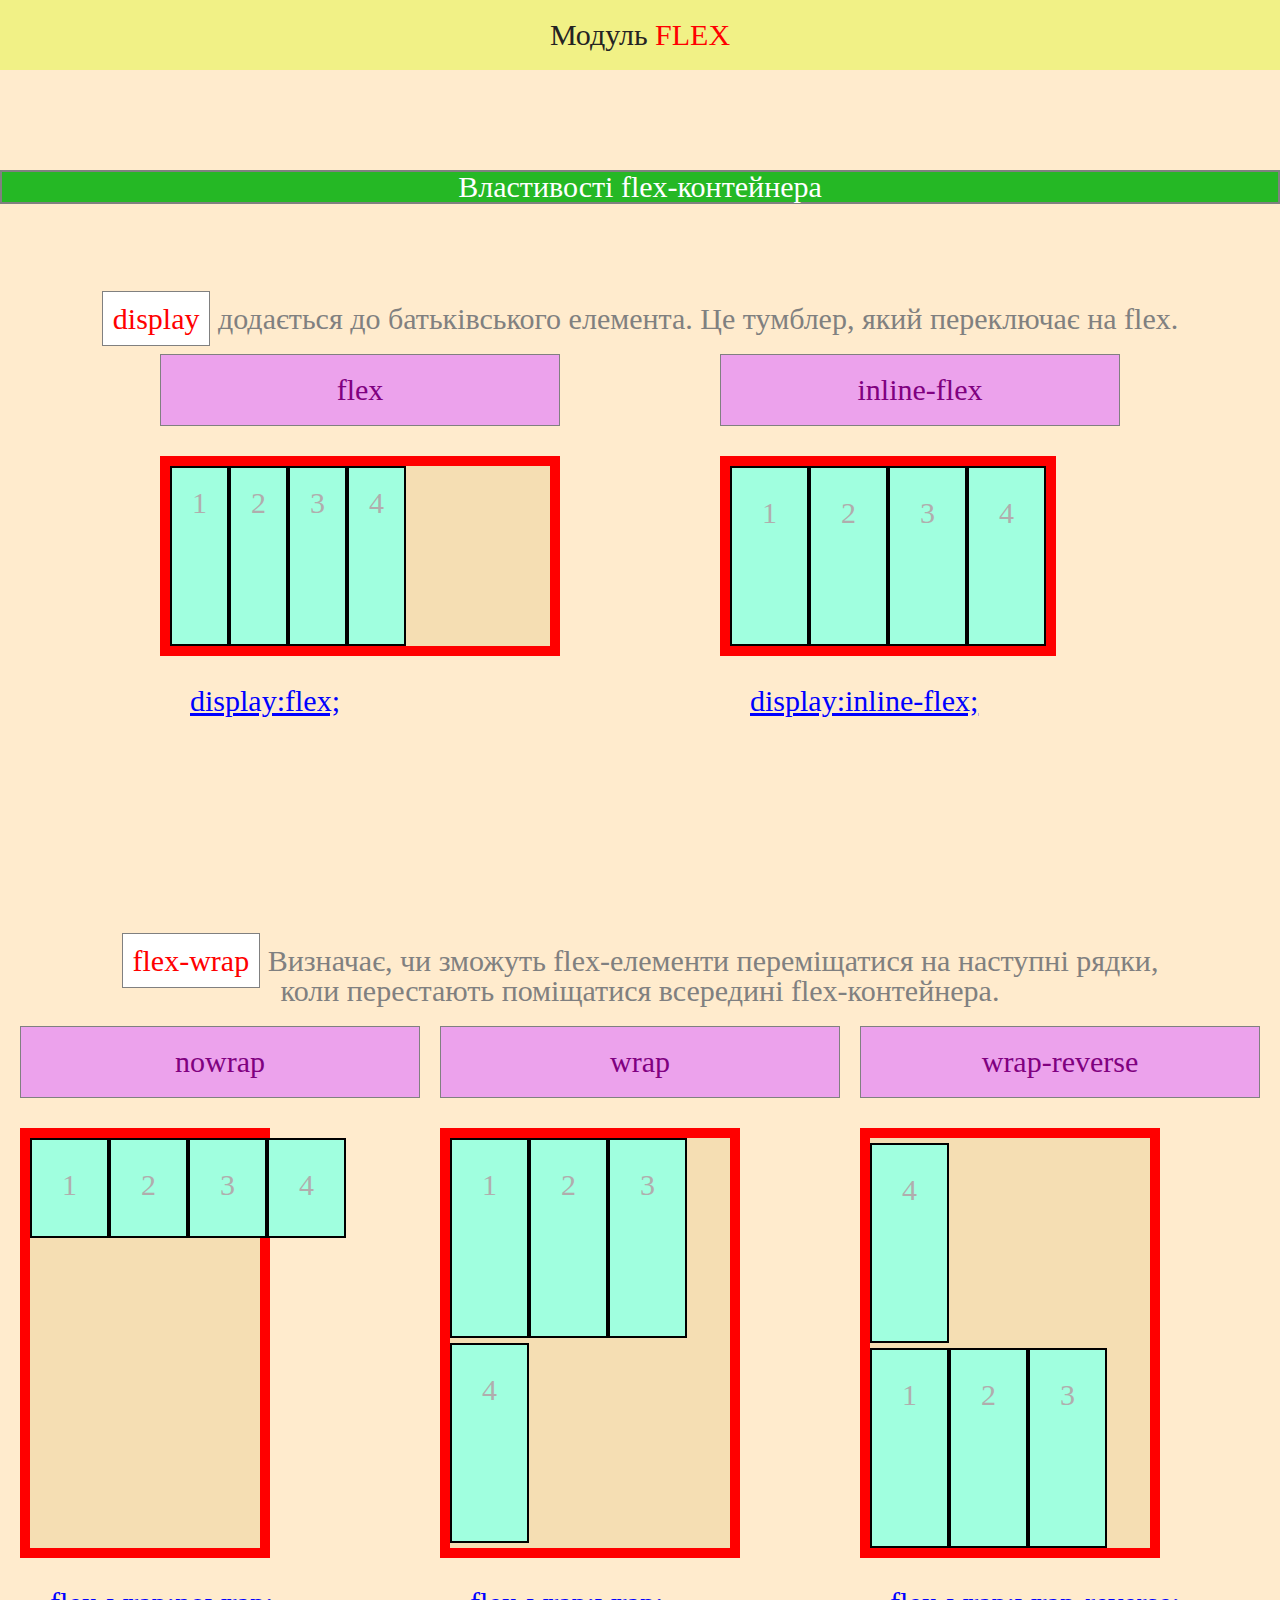
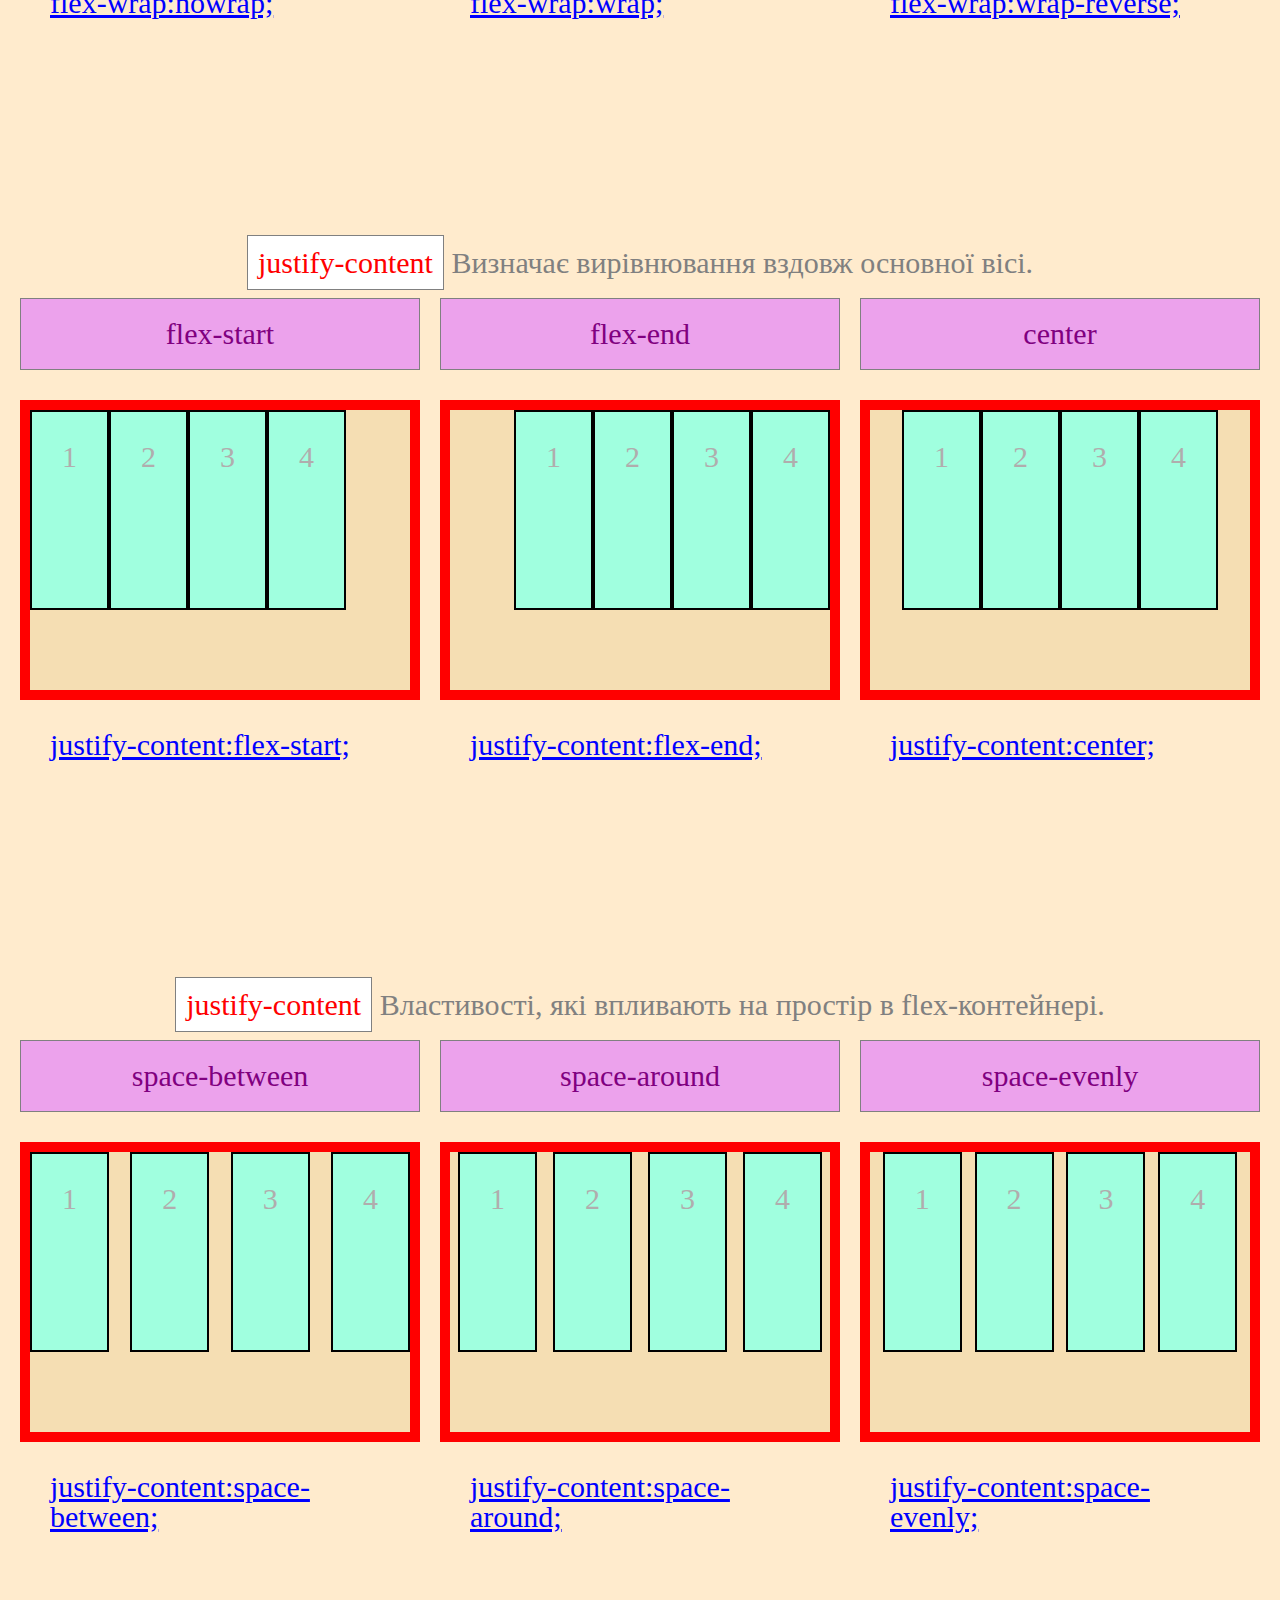
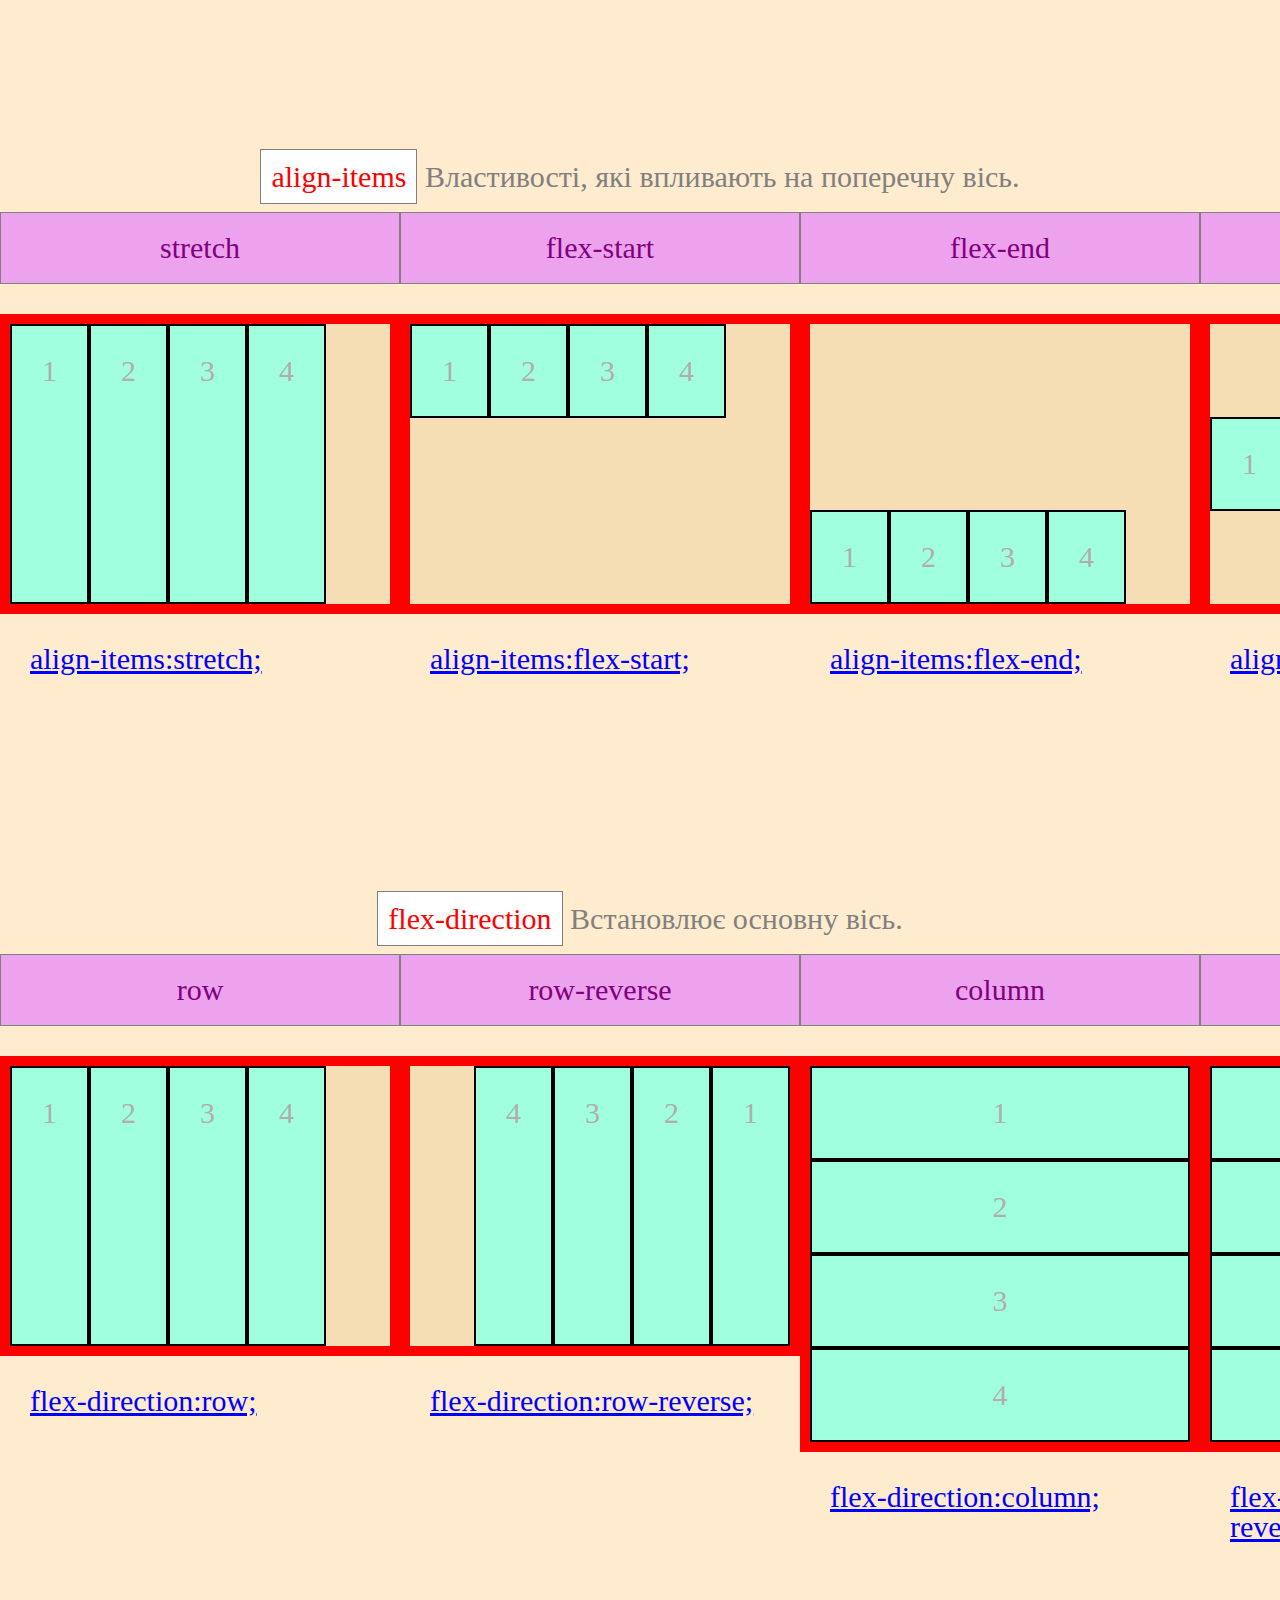
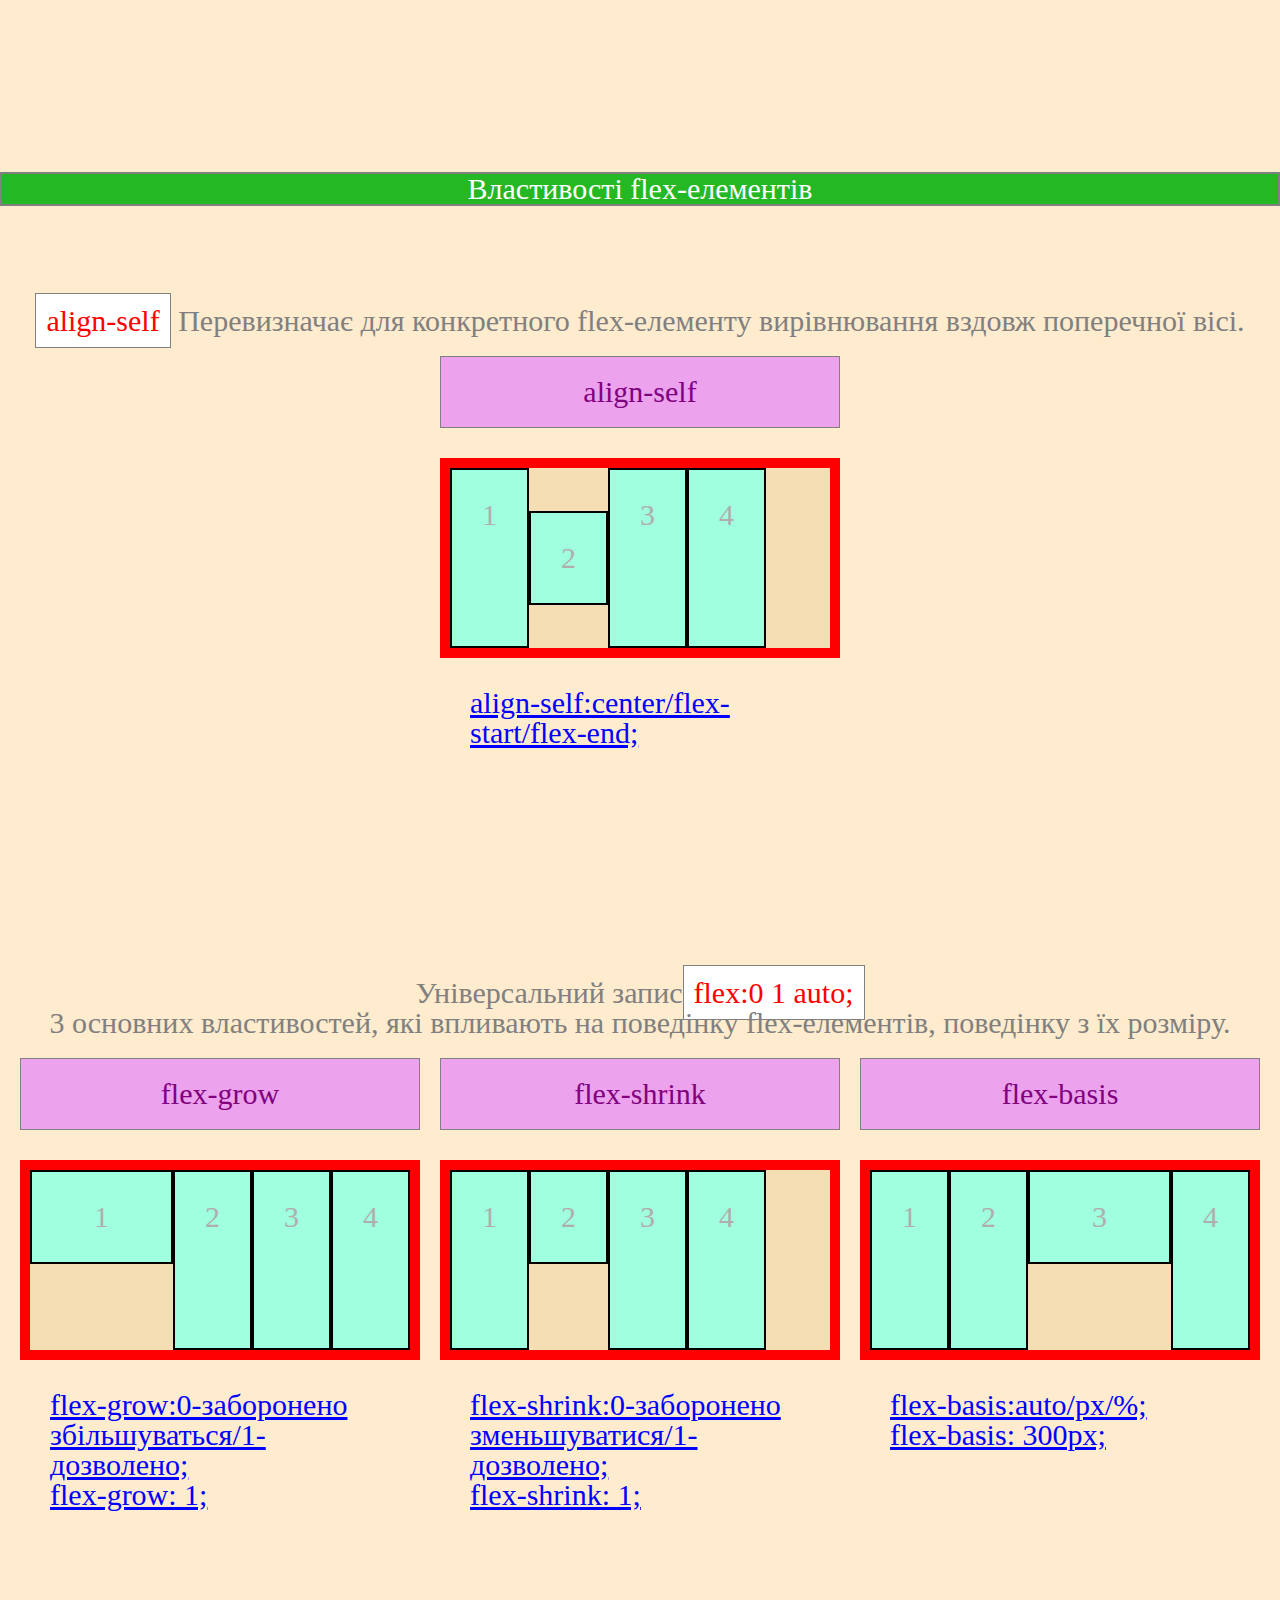
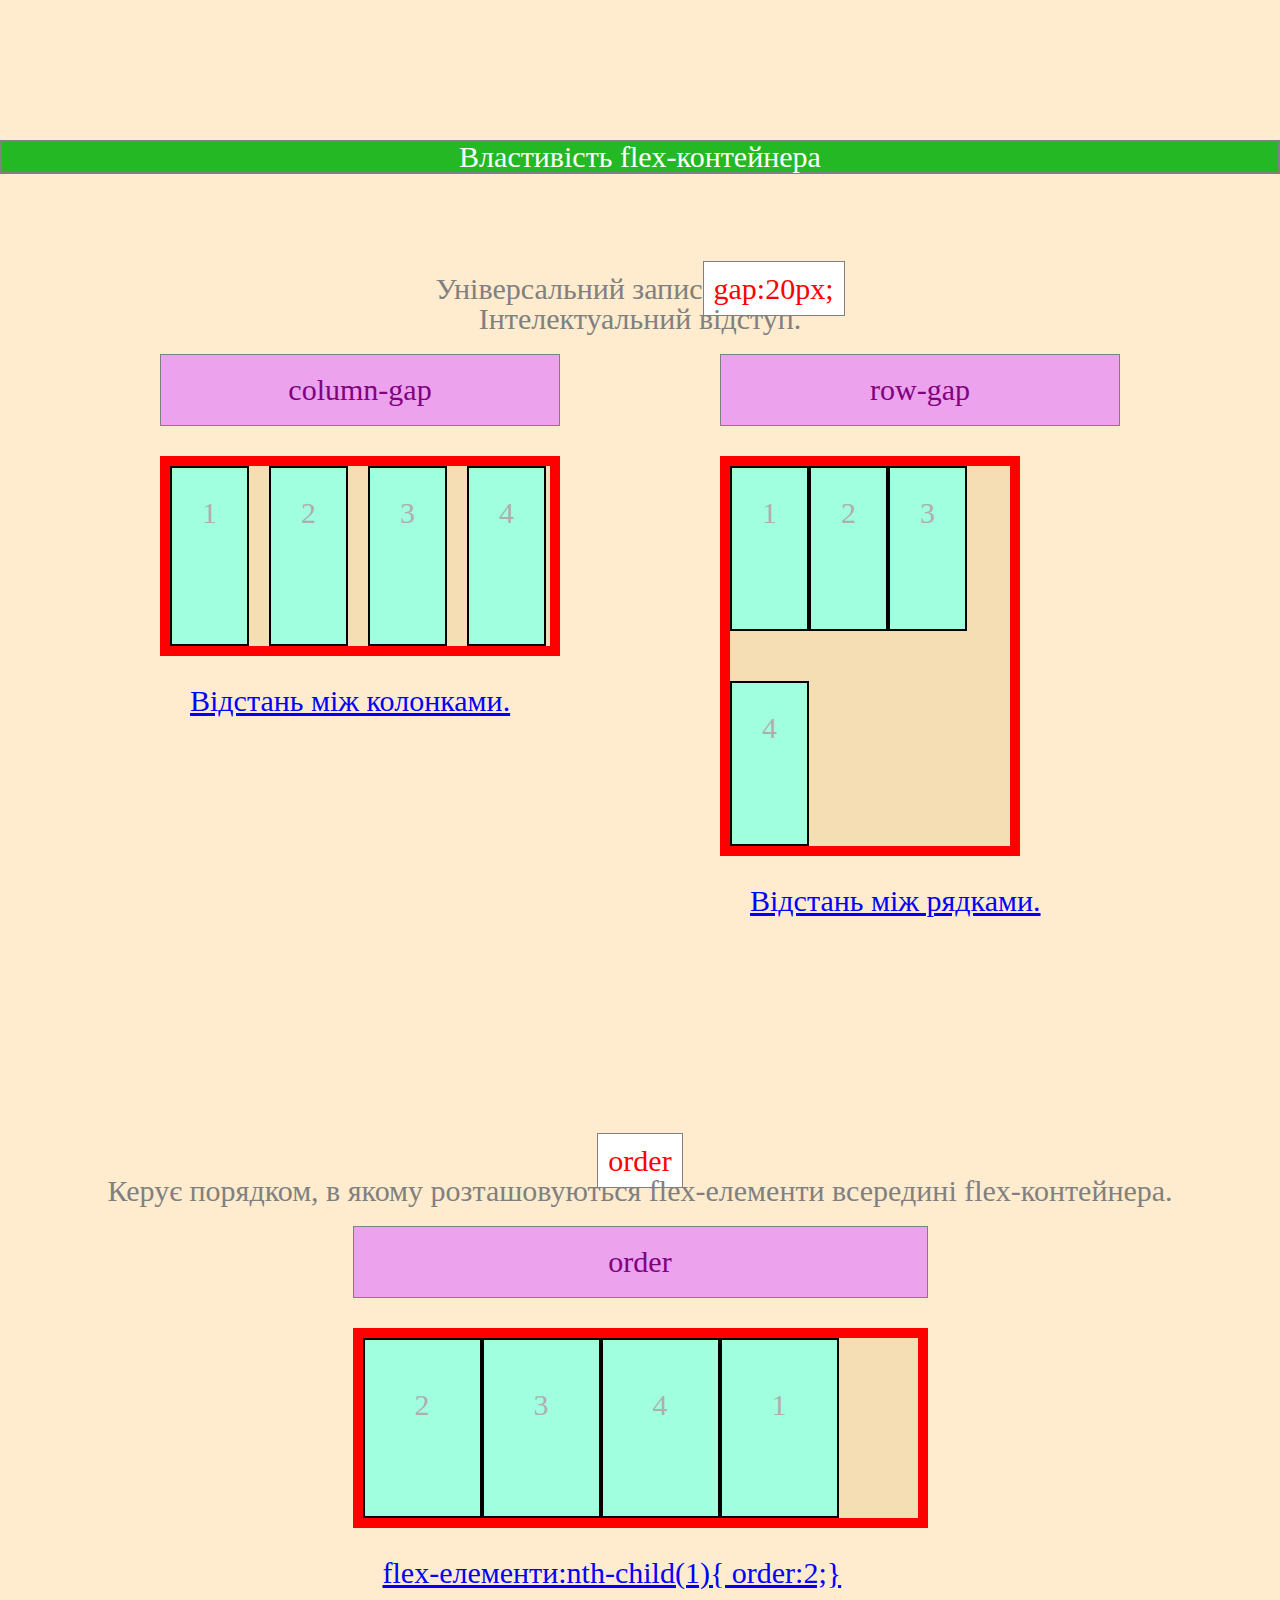
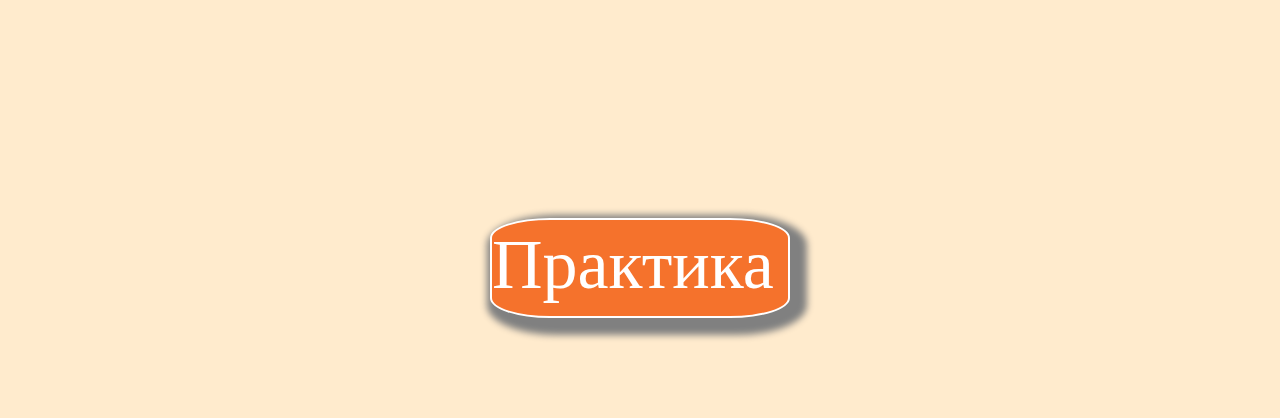
<file: lesson_14/index.html>
<!DOCTYPE html>
<html lang="zxx">

<head>
   <meta charset="UTF-8">
   <meta http-equiv="X-UA-Compatible" content="IE=edge">
   <meta name="viewport" content="width=device-width, initial-scale=1.0">
   <link rel="stylesheet" href="css/reset.css">
   <title>lesson 14</title>
</head>

<body>
   <div class="wrapper">
      <header class="header">
         <h1 class="header__title">
            Модуль <span class="header__span">FLEX</span>
         </h1>
      </header>
      <main class="page">
         <div class="page__container">
            <div class="block">
               <!-- Перший блок -->
               <!-- Властивості flex-контейнера -->
               <div class="properties">
                  <h2>Властивості flex-контейнера</h2>
               </div>
               <div class="block__definition"><span class="block__d">display</span> додається до батьківського
                  елемента. Це тумблер, який переключає на flex.
               </div>
               <div class="square">
                  <div class="display">
                     <div class="display__name">flex</div>
                     <div class="display__flex items">
                        <div class="items__item">1</div>
                        <div class="items__item">2</div>
                        <div class="items__item">3</div>
                        <div class="items__item">4</div>
                     </div>
                     <div class="display__text">display:flex;</div>
                  </div>
                  <div class="display">
                     <div class="display__name">inline-flex</div>
                     <div class="display__inline-flex items">
                        <div class="items__item">1</div>
                        <div class="items__item">2</div>
                        <div class="items__item">3</div>
                        <div class="items__item">4</div>
                     </div>
                     <div class="display__text">display:inline-flex;</div>
                  </div>
               </div>
               <!-- Другий блок -->
               <div class="block__definition"><span class="block__d">flex-wrap</span> Визначає, чи зможуть flex-елементи
                  переміщатися на наступні рядки,<br> коли перестають поміщатися всередині flex-контейнера.
               </div>
               <div class="square">
                  <div class="display">
                     <div class="display__name">nowrap</div>
                     <div class="display__nowrap items">
                        <div class="items__item">1</div>
                        <div class="items__item">2</div>
                        <div class="items__item">3</div>
                        <div class="items__item">4</div>
                     </div>
                     <div class="display__text">flex-wrap:nowrap;</div>
                  </div>
                  <div class="display">
                     <div class="display__name">wrap</div>
                     <div class="display__wrap items">
                        <div class="items__item">1</div>
                        <div class="items__item">2</div>
                        <div class="items__item">3</div>
                        <div class="items__item">4</div>
                     </div>
                     <div class="display__text">flex-wrap:wrap;</div>
                  </div>
                  <div class="display">
                     <div class="display__name">wrap-reverse</div>
                     <div class="display__wrap-reverse items">
                        <div class="items__item">1</div>
                        <div class="items__item">2</div>
                        <div class="items__item">3</div>
                        <div class="items__item">4</div>
                     </div>
                     <div class="display__text">flex-wrap:wrap-reverse;</div>
                  </div>
               </div>
               <!-- Третій блок -->
               <div class="block__definition"><span class="block__d">justify-content</span> Визначає вирівнювання вздовж
                  основної вісі.
               </div>
               <div class="square">
                  <div class="display">
                     <div class="display__name">flex-start</div>
                     <div class="display__flex-start items">
                        <div class="items__item">1</div>
                        <div class="items__item">2</div>
                        <div class="items__item">3</div>
                        <div class="items__item">4</div>
                     </div>
                     <div class="display__text">justify-content:flex-start;</div>
                  </div>
                  <div class="display">
                     <div class="display__name">flex-end</div>
                     <div class="display__flex-end items">
                        <div class="items__item">1</div>
                        <div class="items__item">2</div>
                        <div class="items__item">3</div>
                        <div class="items__item">4</div>
                     </div>
                     <div class="display__text">justify-content:flex-end;</div>
                  </div>
                  <div class="display">
                     <div class="display__name">center</div>
                     <div class="display__center items">
                        <div class="items__item">1</div>
                        <div class="items__item">2</div>
                        <div class="items__item">3</div>
                        <div class="items__item">4</div>
                     </div>
                     <div class="display__text">justify-content:center;</div>
                  </div>
               </div>
               <!-- Четвертий блок -->
               <div class="block__definition"><span class="block__d">justify-content</span> Властивості, які впливають
                  на простір в flex-контейнері.
               </div>
               <div class="square">
                  <div class="display">
                     <div class="display__name">space-between</div>
                     <div class="display__space-between items">
                        <div class="items__item">1</div>
                        <div class="items__item">2</div>
                        <div class="items__item">3</div>
                        <div class="items__item">4</div>
                     </div>
                     <div class="display__text">justify-content:space-between;</div>
                  </div>
                  <div class="display">
                     <div class="display__name">space-around</div>
                     <div class="display__space-around items">
                        <div class="items__item">1</div>
                        <div class="items__item">2</div>
                        <div class="items__item">3</div>
                        <div class="items__item">4</div>
                     </div>
                     <div class="display__text">justify-content:space-around;</div>
                  </div>
                  <div class="display">
                     <div class="display__name">space-evenly</div>
                     <div class="display__space-evenly items">
                        <div class="items__item">1</div>
                        <div class="items__item">2</div>
                        <div class="items__item">3</div>
                        <div class="items__item">4</div>
                     </div>
                     <div class="display__text">justify-content:space-evenly;</div>
                  </div>
               </div>
               <!-- П'ятий блок -->
               <div class="block__definition"><span class="block__d">align-items</span> Властивості, які впливають
                  на поперечну вісь.
               </div>
               <div class="square">
                  <div class="display">
                     <div class="display__name">stretch</div>
                     <div class="display__stretch items">
                        <div class="items__item">1</div>
                        <div class="items__item">2</div>
                        <div class="items__item">3</div>
                        <div class="items__item">4</div>
                     </div>
                     <div class="display__text">align-items:stretch;</div>
                  </div>
                  <div class="display">
                     <div class="display__name">flex-start</div>
                     <div class="display__flex-startt items">
                        <div class="items__item">1</div>
                        <div class="items__item">2</div>
                        <div class="items__item">3</div>
                        <div class="items__item">4</div>
                     </div>
                     <div class="display__text">align-items:flex-start;</div>
                  </div>
                  <div class="display">
                     <div class="display__name">flex-end</div>
                     <div class="display__flex-endd items">
                        <div class="items__item">1</div>
                        <div class="items__item">2</div>
                        <div class="items__item">3</div>
                        <div class="items__item">4</div>
                     </div>
                     <div class="display__text">align-items:flex-end;</div>
                  </div>
                  <div class="display">
                     <div class="display__name">center</div>
                     <div class="display__centerr items">
                        <div class="items__item">1</div>
                        <div class="items__item">2</div>
                        <div class="items__item">3</div>
                        <div class="items__item">4</div>
                     </div>
                     <div class="display__text">align-items:center;</div>
                  </div>
               </div>
               <!-- Шостий блок -->
               <div class="block__definition"><span class="block__d">flex-direction</span> Встановлює основну вісь.
               </div>
               <div class="square">
                  <div class="display">
                     <div class="display__name">row</div>
                     <div class="display__row items">
                        <div class="items__item">1</div>
                        <div class="items__item">2</div>
                        <div class="items__item">3</div>
                        <div class="items__item">4</div>
                     </div>
                     <div class="display__text">flex-direction:row;</div>
                  </div>
                  <div class="display">
                     <div class="display__name">row-reverse</div>
                     <div class="display__row-reverse items">
                        <div class="items__item">1</div>
                        <div class="items__item">2</div>
                        <div class="items__item">3</div>
                        <div class="items__item">4</div>
                     </div>
                     <div class="display__text">flex-direction:row-reverse;</div>
                  </div>
                  <div class="display">
                     <div class="display__name">column</div>
                     <div class="display__column items">
                        <div class="items__item">1</div>
                        <div class="items__item">2</div>
                        <div class="items__item">3</div>
                        <div class="items__item">4</div>
                     </div>
                     <div class="display__text">flex-direction:column;</div>
                  </div>
                  <div class="display">
                     <div class="display__name">column-reverse</div>
                     <div class="display__column-reverse items">
                        <div class="items__item">1</div>
                        <div class="items__item">2</div>
                        <div class="items__item">3</div>
                        <div class="items__item">4</div>
                     </div>
                     <div class="display__text">flex-direction:column-reverse;</div>
                  </div>
               </div>
               <!-- Властивості flex-елементів -->
               <div class="properties">
                  <h2>Властивості flex-елементів</h2>
               </div>
               <div class="block__definition"><span class="block__d">align-self</span> Перевизначає для конкретного
                  flex-елементу вирівнювання вздовж поперечної вісі.
               </div>
               <div class="square">
                  <div class="display">
                     <div class="display__name">align-self</div>
                     <div class="elements-flex list">
                        <div class="list__item">1</div>
                        <div class="list__item">2</div>
                        <div class="list__item">3</div>
                        <div class="list__item">4</div>
                     </div>
                     <div class="display__text">align-self:center/flex-start/flex-end;</div>
                  </div>
               </div>
               <!-- Властивості впливають на розмір -->
               <div class="block__definition">Універсальний запис<span class="block__d">flex:0 1 auto;</span><br> 3
                  основних властивостей, які впливають на поведінку flex-елементів,
                  поведінку з їх розміру.
               </div>
               <div class="square">
                  <div class="display">
                     <div class="display__name">flex-grow</div>
                     <div class="display__flex-grow items">
                        <div class="items__item">1</div>
                        <div class="items__item">2</div>
                        <div class="items__item">3</div>
                        <div class="items__item">4</div>
                     </div>
                     <div class="display__text">flex-grow:0-заборонено збільшуваться/1-дозволено;<br> flex-grow: 1;
                     </div>
                  </div>
                  <div class="display">
                     <div class="display__name">flex-shrink</div>
                     <div class="display__flex-shrink items">
                        <div class="items__item">1</div>
                        <div class="items__item">2</div>
                        <div class="items__item">3</div>
                        <div class="items__item">4</div>
                     </div>
                     <div class="display__text">flex-shrink:0-заборонено зменьшуватися/1-дозволено;<br>flex-shrink: 1;
                     </div>
                  </div>
                  <div class="display">
                     <div class="display__name">flex-basis</div>
                     <div class="display__flex-basis items">
                        <div class="items__item">1</div>
                        <div class="items__item">2</div>
                        <div class="items__item">3</div>
                        <div class="items__item">4</div>
                     </div>
                     <div class="display__text">flex-basis:auto/px/%;<br> flex-basis: 300px;</div>
                  </div>
               </div>
               <!-- Інтелектуальний відступ -->
               <div class="properties">
                  <h2>Властивість flex-контейнера</h2>
               </div>
               <div class="block__definition">Універсальний запис<span class="block__d">gap:20px;</span><br>
                  Інтелектуальний відступ.
               </div>
               <div class="square">
                  <div class="display">
                     <div class="display__name">column-gap</div>
                     <div class="display__column-gap items">
                        <div class="items__item">1</div>
                        <div class="items__item">2</div>
                        <div class="items__item">3</div>
                        <div class="items__item">4</div>
                     </div>
                     <div class="display__text">Відстань між колонками.
                     </div>
                  </div>
                  <div class="display">
                     <div class="display__name">row-gap</div>
                     <div class="display__row-gap items">
                        <div class="items__item">1</div>
                        <div class="items__item">2</div>
                        <div class="items__item">3</div>
                        <div class="items__item">4</div>
                     </div>
                     <div class="display__text">Відстань між рядками.
                     </div>
                  </div>
               </div>
               <!-- Порядок розташування -->
               <div class="block__definition">
                  <span class="block__d">order</span><br>
                  Керує порядком, в якому розташовуються flex-елементи всередині flex-контейнера.
               </div>
               <div class="square">
                  <div class="display">
                     <div class="display__name">order</div>
                     <div class="display__order items">
                        <div class="items__item">1</div>
                        <div class="items__item">2</div>
                        <div class="items__item">3</div>
                        <div class="items__item">4</div>
                     </div>
                     <div class="display__text">flex-елементи:nth-child(1){
                        order:2;}
                     </div>
                  </div>
               </div>
               <div class="buttom">
                  <a href="index2.html" class="buttom__href">Практика</a>
               </div>
            </div>
         </div>
      </main>
   </div>
   <footer class="footer"></footer>
</body>

</html>
</file>
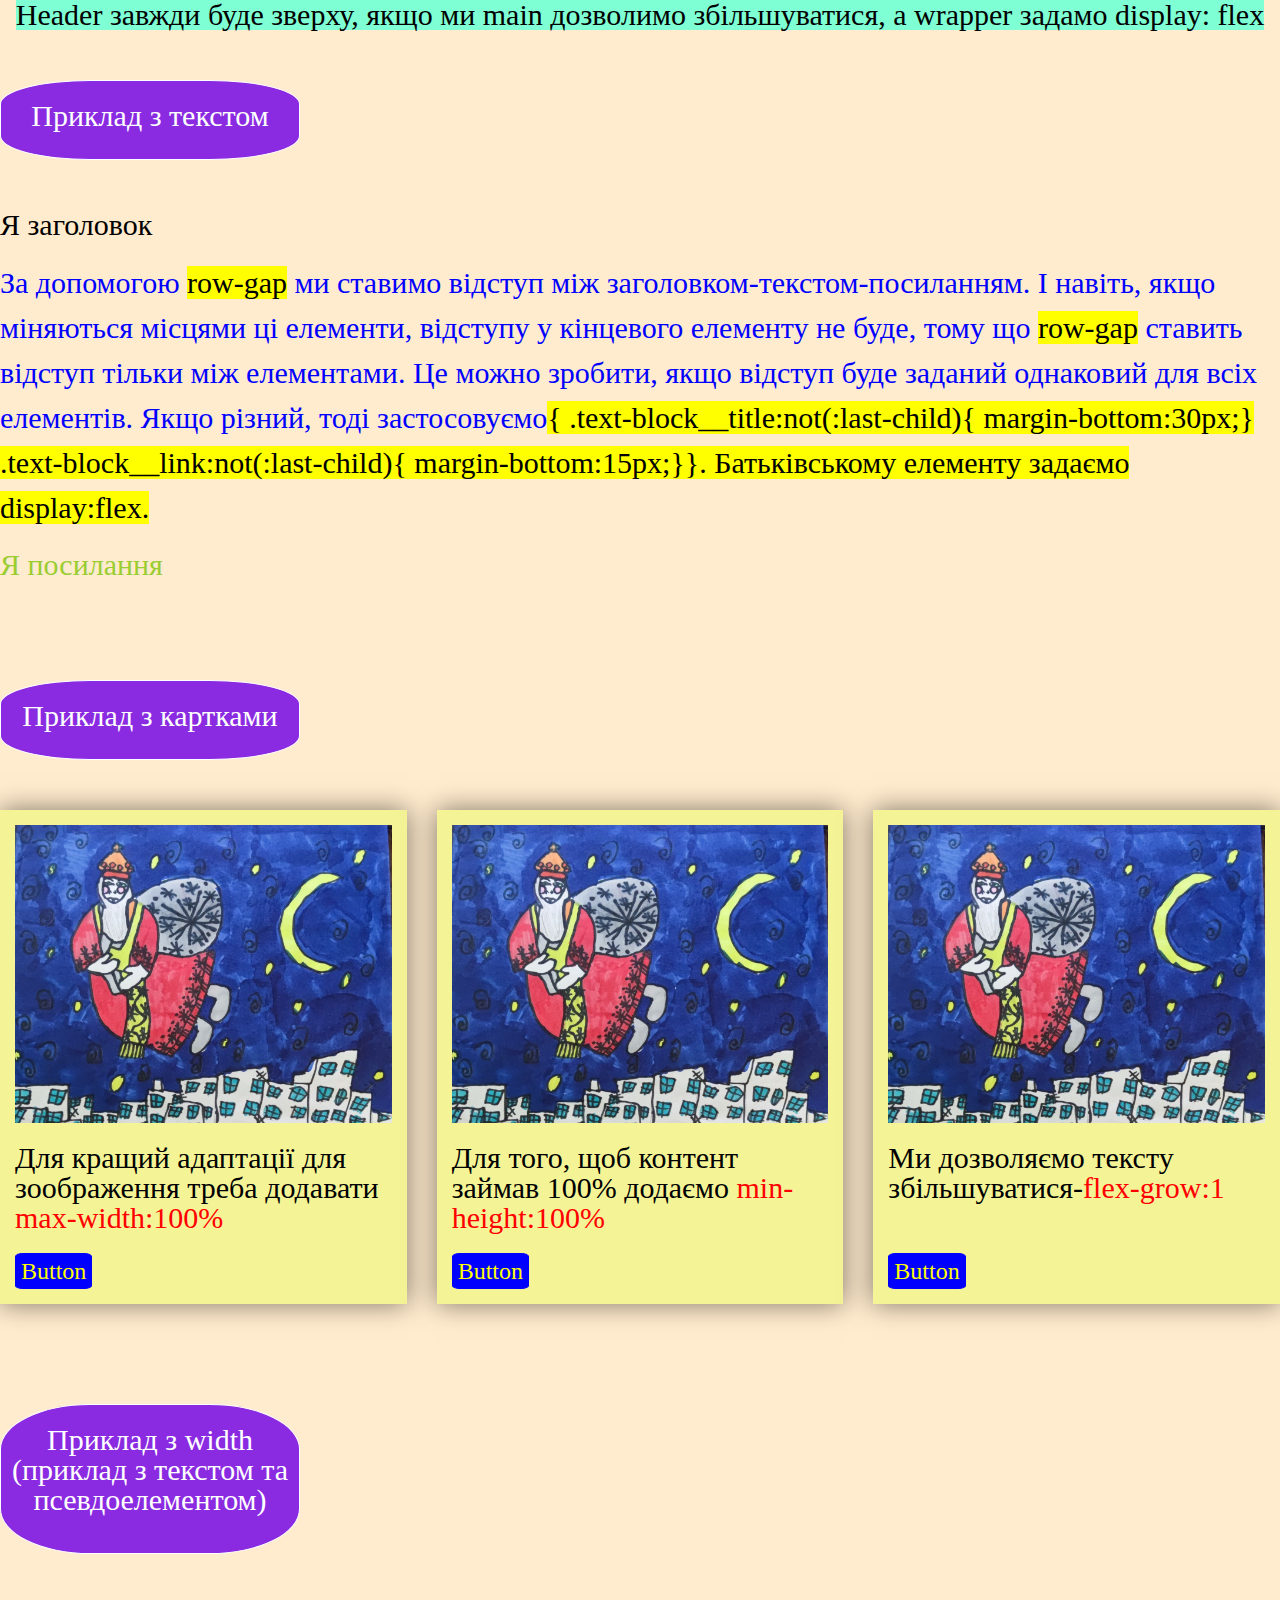
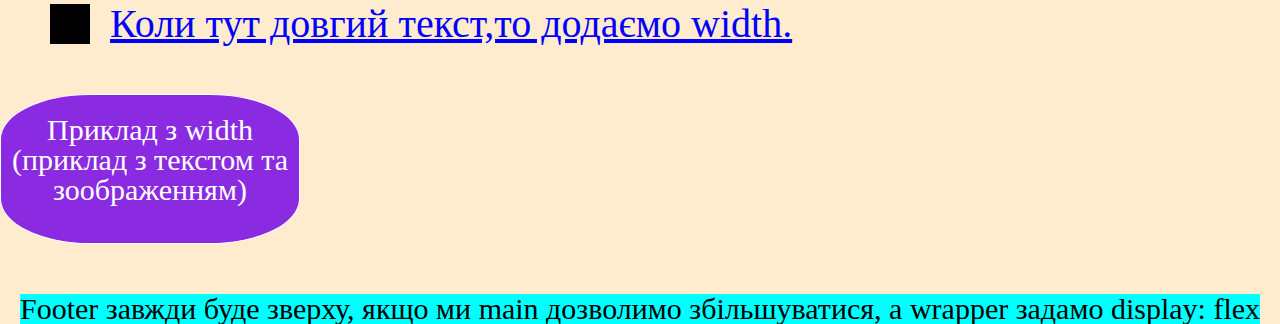
<file: lesson_14/index2.html>
<!DOCTYPE html>
<html lang="zxx">

<head>
   <meta charset="UTF-8">
   <meta http-equiv="X-UA-Compatible" content="IE=edge">
   <meta name="viewport" content="width=device-width, initial-scale=1.0">
   <link rel="stylesheet" href="css/reset2.css">
   <title>Практика</title>
</head>

<body>
   <div class="wrapper">
      <header class="header">Header завжди буде зверху, якщо ми main дозволимо збільшуватися, а wrapper задамо display:
         flex</header>
      <main class="page">
         <div class="page__container">
            <div class="page__name">Приклад з текстом</div>
            <div class="text-block">
               <h1 class="text-block__title">Я заголовок</h1>
               <div class="text-block__text">За допомогою <mark>row-gap</mark> ми ставимо відступ між
                  заголовком-текстом-посиланням.
                  І навіть, якщо міняються місцями ці елементи, відступу у кінцевого елементу не буде, тому що
                  <mark>row-gap</mark>
                  ставить відступ тільки між елементами. Це можно зробити, якщо відступ буде заданий однаковий для всіх
                  елементів. Якщо різний, тоді застосовуємо<mark>{ .text-block__title:not(:last-child){
                     margin-bottom:30px;}
                     .text-block__link:not(:last-child){ margin-bottom:15px;}}. Батьківському елементу задаємо
                     display:flex.</mark>
               </div>
               <a href="" class="text-block__link">Я посилання</a>
            </div>
            <div class="page__name">Приклад з картками</div>
            <div class="cards">
               <div class="cards__column">
                  <div class="cards__item item-card">
                     <div class="item-card__image">
                        <img src="img/photo_2022-12-06_17-40-40.jpg" alt="">
                     </div>
                     <div class="item-card__text">Для кращий адаптації для зоображення треба додавати
                        <span>max-width:100%</span>
                     </div>
                     <a href="" class="item-card__button">Button</a>
                  </div>
               </div>
               <div class="cards__column">
                  <div class="cards__item item-card">
                     <div class="item-card__image">
                        <img src="img/photo_2022-12-06_17-40-40.jpg" alt="">
                     </div>
                     <div class="item-card__text">Для того, щоб контент займав 100% додаємо <span>min-height:100%</span>
                     </div>
                     <a href="" class="item-card__button">Button</a>
                  </div>
               </div>
               <div class="cards__column">
                  <div class="cards__item item-card">
                     <div class="item-card__image">
                        <img src="img/photo_2022-12-06_17-40-40.jpg" alt="">
                     </div>
                     <div class="item-card__text">Ми дозволяємо тексту збільшуватися-<span>flex-grow:1</span>
                     </div>
                     <a href="" class="item-card__button">Button</a>
                  </div>
               </div>
            </div>
            <div class="page__name page__name--size">Приклад з width (приклад з текстом та псевдоелементом)</div>
            <a href="" class="link">Коли тут довгий текст,то додаємо width.</a>
            <div class="page__name page__name--size">Приклад з width (приклад з текстом та зоображенням)</div>
         </div>
      </main>
      <footer class="footer">Footer завжди буде зверху, якщо ми main дозволимо збільшуватися, а wrapper задамо display:
         flex
      </footer>
   </div>
</body>

</html>
</file>
<file: lesson_14/css/reset2.css>
*,
*::before,
*::after {
margin: 0;
padding: 0;
border: none;
box-sizing: border-box;
}
li {
   list-style: none;
}
a {
   color: inherit;
   text-decoration: none;
}
img {
vertical-align: top;
}
h1,
h2,
h3,
h4,
h5,
h6 {
   font-weight: inherit;
   font-size: inherit;
}
input,
button,
textarea {
   font-weight: inherit;
   font-size: inherit;
}
button {
   cursor: pointer;
   color: inherit;
   background-color: inherit;
}
html,
body{
   height: 100%;
}
body {
   line-height: 1;
}
.wrapper{
   position: relative;
   overflow: hidden;
   min-height: 100%;
   display: flex;
   flex-direction: column;
   background-color: blanchedalmond;
   align-items: center;
}
.wrapper> main{
   flex-grow: 1;
}
.header{
   background-color: aquamarine;
   font-size: 30px;
}
.page__container{
   padding-top: 50px;
  
}
.page__name {
   font-size: 30px;
   border: 1px solid white;
   width:300px;
   height: 80px;
   text-align: center;
   padding-top: 20px;
   border-radius: 30%;
   background-color: blueviolet;
   color: white;
   margin-bottom: 50px;
}
.text-block {
   display: flex;
   flex-direction: column;
   align-items: flex-start;
   row-gap: 20px;
}
.text-block__title {
   font-size: 30px;
}
.text-block__text {
   font-size: 30px;
   line-height: 1.5;
   color: blue;
}
.text-block__link {
   font-size: 30px;
   color: yellowgreen;
   margin-bottom:100px;
   transition: color 0.5s ease 0s;
}
.text-block__link:hover{
   color: red;
}
.cards{
   display: flex;
   margin: 0 -15px;
   margin-bottom: 100px;
}
.cards__column {
   flex: 0 1 33.333%;
   padding: 0 15px;
}
.cards__item {
   background-color: rgb(244, 244, 150);
   padding: 15px;
   box-shadow: 0 0 25px rgba(0, 0, 0, 0.5);
   min-height: 100%;
}
.item-card {
   display: flex;
   flex-direction: column;
   gap:20px;
   align-items: flex-start;
}
.item-card__image img{
   max-width: 100%;
}
.item-card__text {
   flex-grow: 1;
   font-size: 30px;
}
.item-card__button {
   color: yellow;
   padding: 5px;
   font-size: 24px;
   border: 1px solid blue;
   background-color: blue;
   border-radius: 10%;
}
span{
   color: red;
}
.page__name--size{
   height: 150px;
}
.link{
   color: blue;
   display: inline-flex;
   align-items: center;
   font-size: 40px;
   gap:20px;
   margin-bottom: 50px;
   text-decoration: underline;
}
.link::before{
   content: "";
   flex: 0 0 40px;
   width: 40px;
   height: 40px;
   background-color: black;
   margin-left: 50px;
}
.footer{
   background-color: aqua;
   font-size: 30px;
}
</file>
